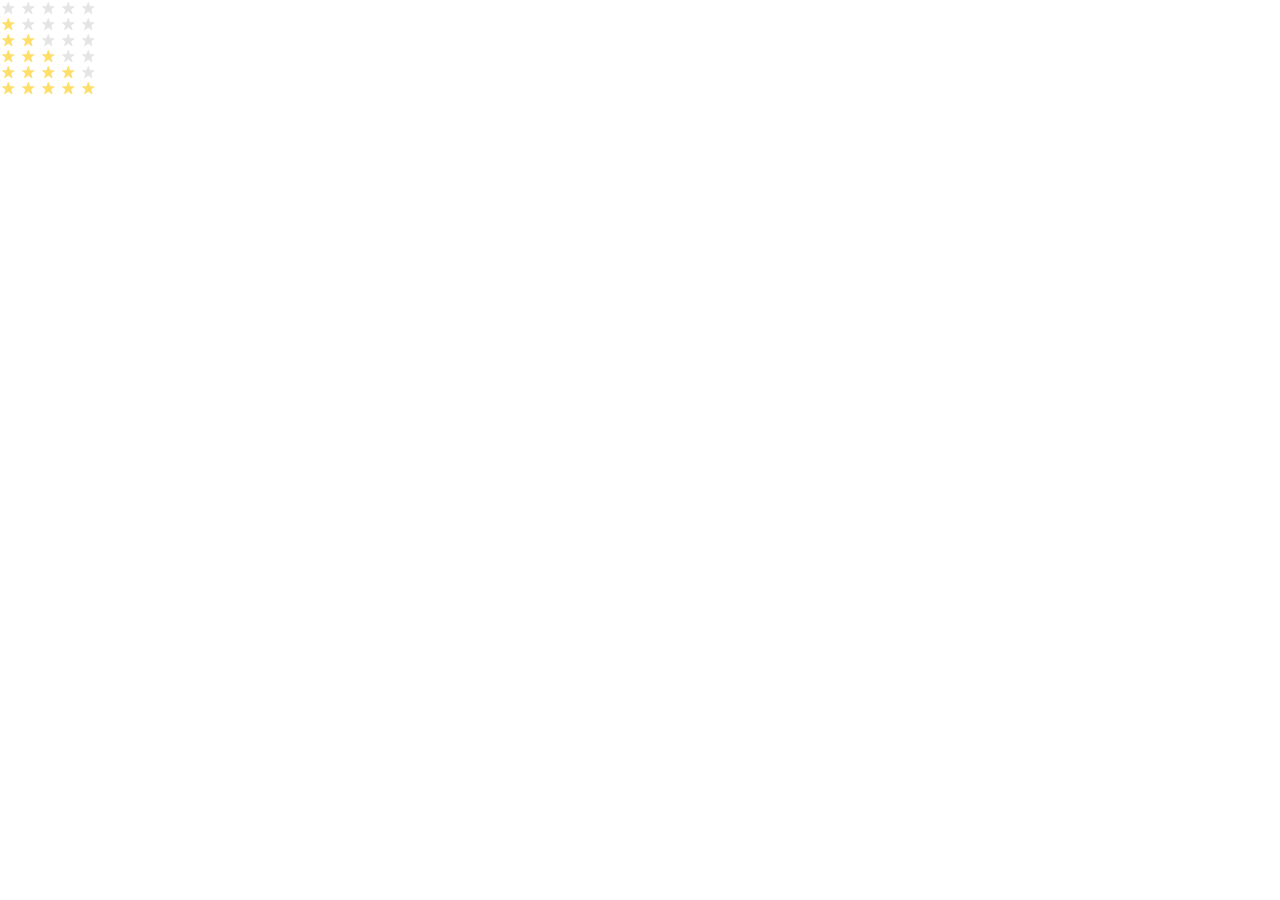
<file: index.html>
<!doctype html><html lang="en"><head><meta charset="utf-8"><meta name="viewport" content="width=device-width, user-scalable=no, initial-scale=1.0, maximum-scale=1.0, minimum-scale=1.0"><title>Stars</title><link rel="stylesheet" href="index.db8ab70b.css"><link rel="stylesheet" href="index.8cd576f5.css"></head><body> <div class="stars stars--0"> <div class="stars__star"></div> <div class="stars__star"></div> <div class="stars__star"></div> <div class="stars__star"></div> <div class="stars__star"></div> </div> <div class="stars stars--1"> <div class="stars__star"></div> <div class="stars__star"></div> <div class="stars__star"></div> <div class="stars__star"></div> <div class="stars__star"></div> </div> <div class="stars stars--2"> <div class="stars__star"></div> <div class="stars__star"></div> <div class="stars__star"></div> <div class="stars__star"></div> <div class="stars__star"></div> </div> <div class="stars stars--3"> <div class="stars__star"></div> <div class="stars__star"></div> <div class="stars__star"></div> <div class="stars__star"></div> <div class="stars__star"></div> </div> <div class="stars stars--4"> <div class="stars__star"></div> <div class="stars__star"></div> <div class="stars__star"></div> <div class="stars__star"></div> <div class="stars__star"></div> </div> <div class="stars stars--5"> <div class="stars__star"></div> <div class="stars__star"></div> <div class="stars__star"></div> <div class="stars__star"></div> <div class="stars__star"></div> </div> </body></html>
</file>
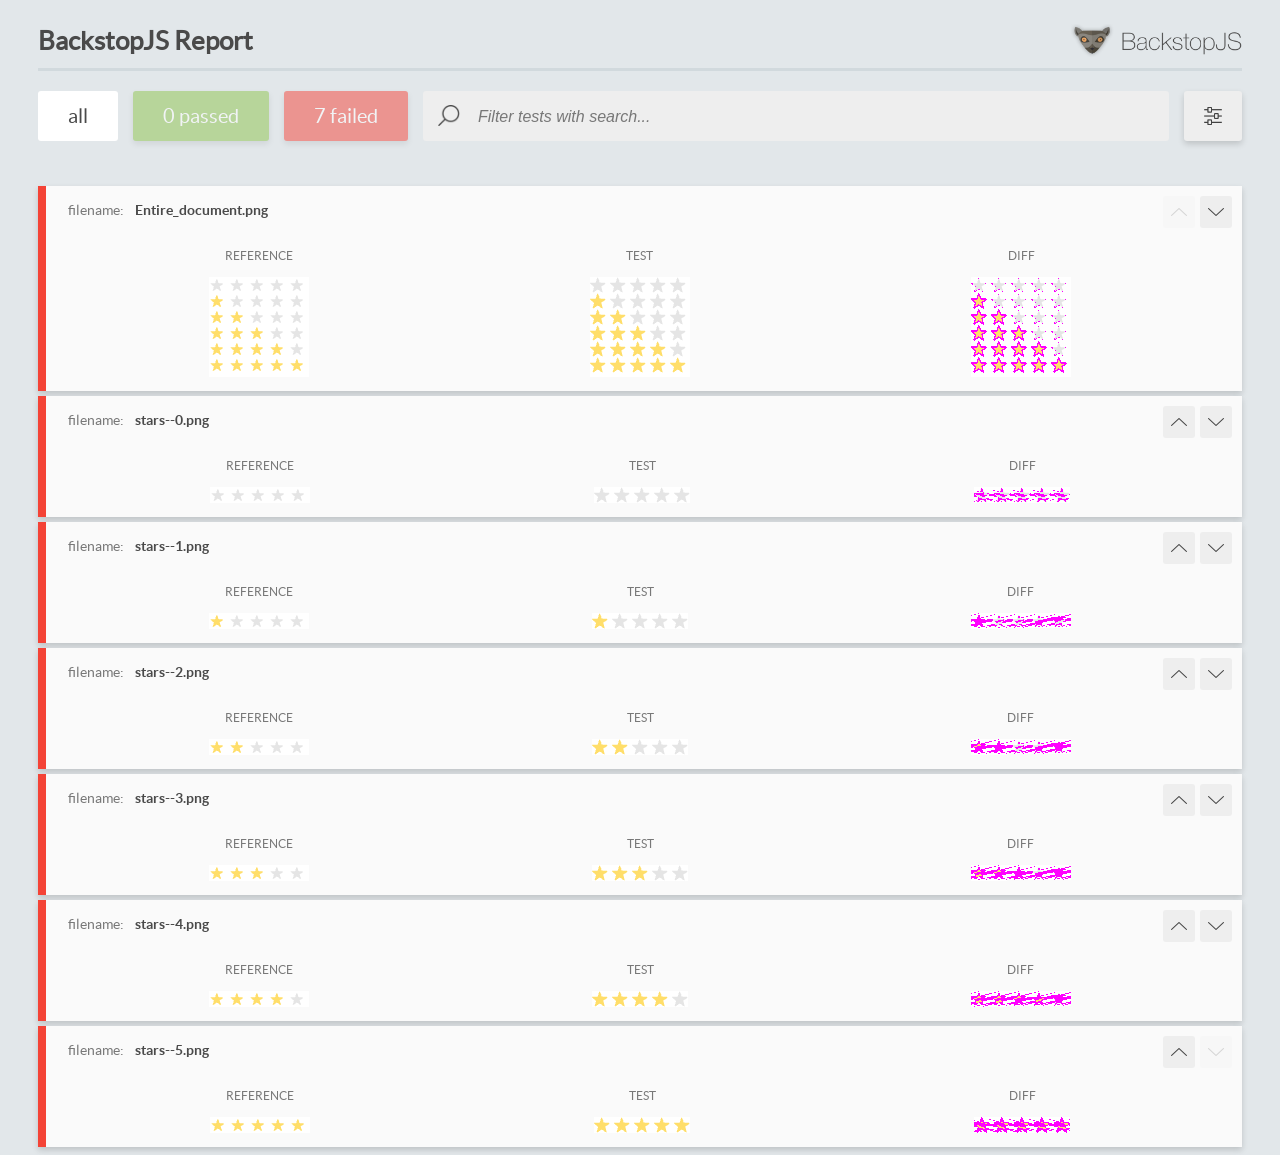
<file: report/html_report/index.html>
<!DOCTYPE html>
<html>
  <head>
    <meta charset="utf-8">
    <!-- Disable Cache -->
    <meta http-equiv="Cache-Control" content="no-cache, no-store, must-revalidate">
    <meta http-equiv="Pragma" content="no-cache">
    <meta http-equiv="Expires" content="0">

    <title>BackstopJS Report</title>

    <style>
      @font-face {
          font-family: 'latoregular';
          src: url('./assets/fonts/lato-regular-webfont.woff2') format('woff2'),
              url('./assets/fonts/lato-regular-webfont.woff') format('woff');
          font-weight: 400;
          font-style: normal;
      }
      @font-face {
          font-family: 'latobold';
          src: url('./assets/fonts/lato-bold-webfont.woff2') format('woff2'),
              url('./assets/fonts/lato-bold-webfont.woff') format('woff');
          font-weight: 700;
          font-style: normal;
      }

      .ReactModal__Body--open {
          overflow: hidden;
      }
      .ReactModal__Body--open .header {
        display: none;
      }

    </style>
  </head>
  <body style="background-color: #E2E7EA">
    <div id="root">

    </div>
    <script>
      function report (report) { // eslint-disable-line no-unused-vars
        window.tests = report;
      }
    </script>
    <script src="config.js"></script>
    <script src="index_bundle.js"></script>
  </body>
</html>
</file>
<file: index.db8ab70b.css>
body{margin:0}
/*# sourceMappingURL=index.db8ab70b.css.map */
</file>
<file: index.8cd576f5.css>
.stars{justify-content:flex-start;width:96px;height:16px;display:flex}.stars__star{background-image:url(star.822d561e.svg);background-position:50%;background-repeat:no-repeat;background-size:auto;width:16px;height:16px;margin-right:4px}.stars__star:last-child{margin-right:0}.stars--1 .stars__star:nth-child(-n+1),.stars--2 .stars__star:nth-child(-n+2),.stars--3 .stars__star:nth-child(-n+3),.stars--4 .stars__star:nth-child(-n+4),.stars--5 .stars__star:nth-child(-n+5){background-image:url(star-active.edda4c43.svg)}
/*# sourceMappingURL=index.8cd576f5.css.map */
</file>
